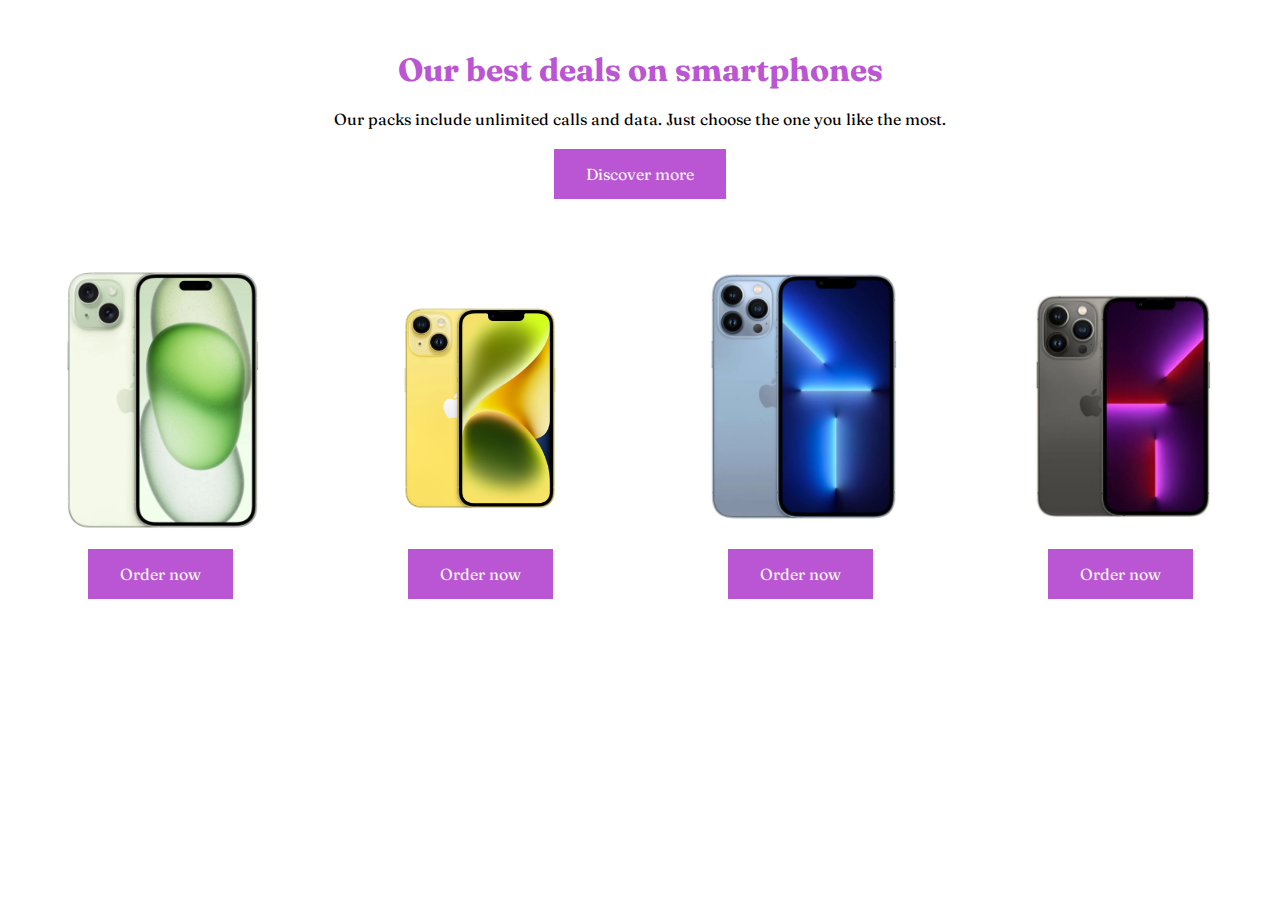
<file: index2.html>
<!DOCTYPE html>
<html lang="en">
<head>
    <meta charset="UTF-8">
    <meta name="viewport" content="width=device-width, initial-scale=1.0">
    <link rel="stylesheet" href="style.css">
    <link rel="preconnect" href="https://fonts.googleapis.com">
<link rel="preconnect" href="https://fonts.gstatic.com" crossorigin>
<link href="https://fonts.googleapis.com/css2?family=Fraunces:ital,opsz,wght@0,9..144,100..900;1,9..144,100..900&display=swap" rel="stylesheet">
    <title>Offers website</title>
</head>

<body>   
    
    <div class="header">
        <h1>Our best deals on smartphones</h1>
        <br>
        <p>Our packs include unlimited calls and data. Just choose the one you like the most.</p>
        <br>
        <a href="#">Discover more</a>
    </div>
    
    <div class="img-index2">
        <img src="/logo and img/iphone1.webp" alt="phone1">
        <img src="/logo and img/iphone2.webp" alt="phone2">
        <img src="/logo and img/iphone3.webp" alt="phone3">
        <img src="/logo and img/iphone4.webp" alt="phone4">
    </div>
    
    <div class="endbuttons">
        <a href="#">Order now</a>
        <a href="#">Order now</a>
        <a href="#">Order now</a>
        <a href="#">Order now</a>
    </div>  
</body>
</html>
</file>
<file: style.css>
:root {
    --lila: mediumorchid;
    --black: black;
    --whitesmoke: whitesmoke;
    --limegreen: limegreen;
}

* {
    margin: 0;
    padding: 0;
    box-sizing: border-box;
}

img {
    width: 100px;
    height: 70px;
}

.navbar {
    display: flex;
    width: 100%;
    height: 70px;
    border-left: 5px solid var(--limegreen);
    border-right: 5px solid var(--limegreen);
    font-family: 'Fraunces';
    background-color: var(--lila);
}


.leftnav {
    display: flex;
    align-items: center;
    text-decoration: none;
    font-size: 1.2rem;
    font-weight:bold;
    color: var(--whitesmoke);
    text-shadow: 2px 2px 2px var(--limegreen);
}

.leftcol {
    width: 50%;
    display: flex;
    justify-content: space-around;
}

.line {
    margin: 4px;
    height: 60px;
    border-left: 3px solid darkgray;
    
}

.rightcol {
    width: 50%;
    display: flex;
    justify-content: flex-end;
    align-items: center;
}

.rightnav {
    margin: 20px;
    font-size: 1.3rem;
    color: var(--whitesmoke);
}

.secondnav {
    width: 100%;
    height: 70px;
    display: flex;
    justify-content: space-around;
    align-items: center;
    background-color: var(--whitesmoke);
}

.second-nav {
    text-decoration: none;
    background-color: none;
    border: none;
    font-size: 1.2rem;
    font-family: 'Fraunces';
    color: black;
    font-weight:bold;
}

.phoneimg {
    object-fit: cover;
    width: 100%;
    height: fit-content;
}

.index2 {
    text-decoration: none;
    font-family: 'Fraunces';
    font-weight: bold;
    position: fixed;
    right: 15px;
    top: 150px;
    background-color: darkgray;
    border: 2px solid black;
    box-shadow: 5px 5px 20px black;
}

/* HERE STARTS INDEX2 STYLING */

.header {
font-family: 'Fraunces';
color: var(--lila);
text-align: center;
margin: 50px;

}

.header > p {
    color: black;
}

.img-index2 {
display: flex;
justify-content: space-around;
}

.img-index2 > * {
    width: 300px;
    height: 300px;
}

.endbuttons {
    display: flex;
    justify-content: space-around;
}

a {
    background-color: var(--lila);
    border: none;
    color: var(--whitesmoke);
    padding: 15px 32px;
    font-family: 'Fraunces';
    text-align: center;
    text-decoration: none;
    display: inline-block;
    font-size: 16px;
}
</file>
